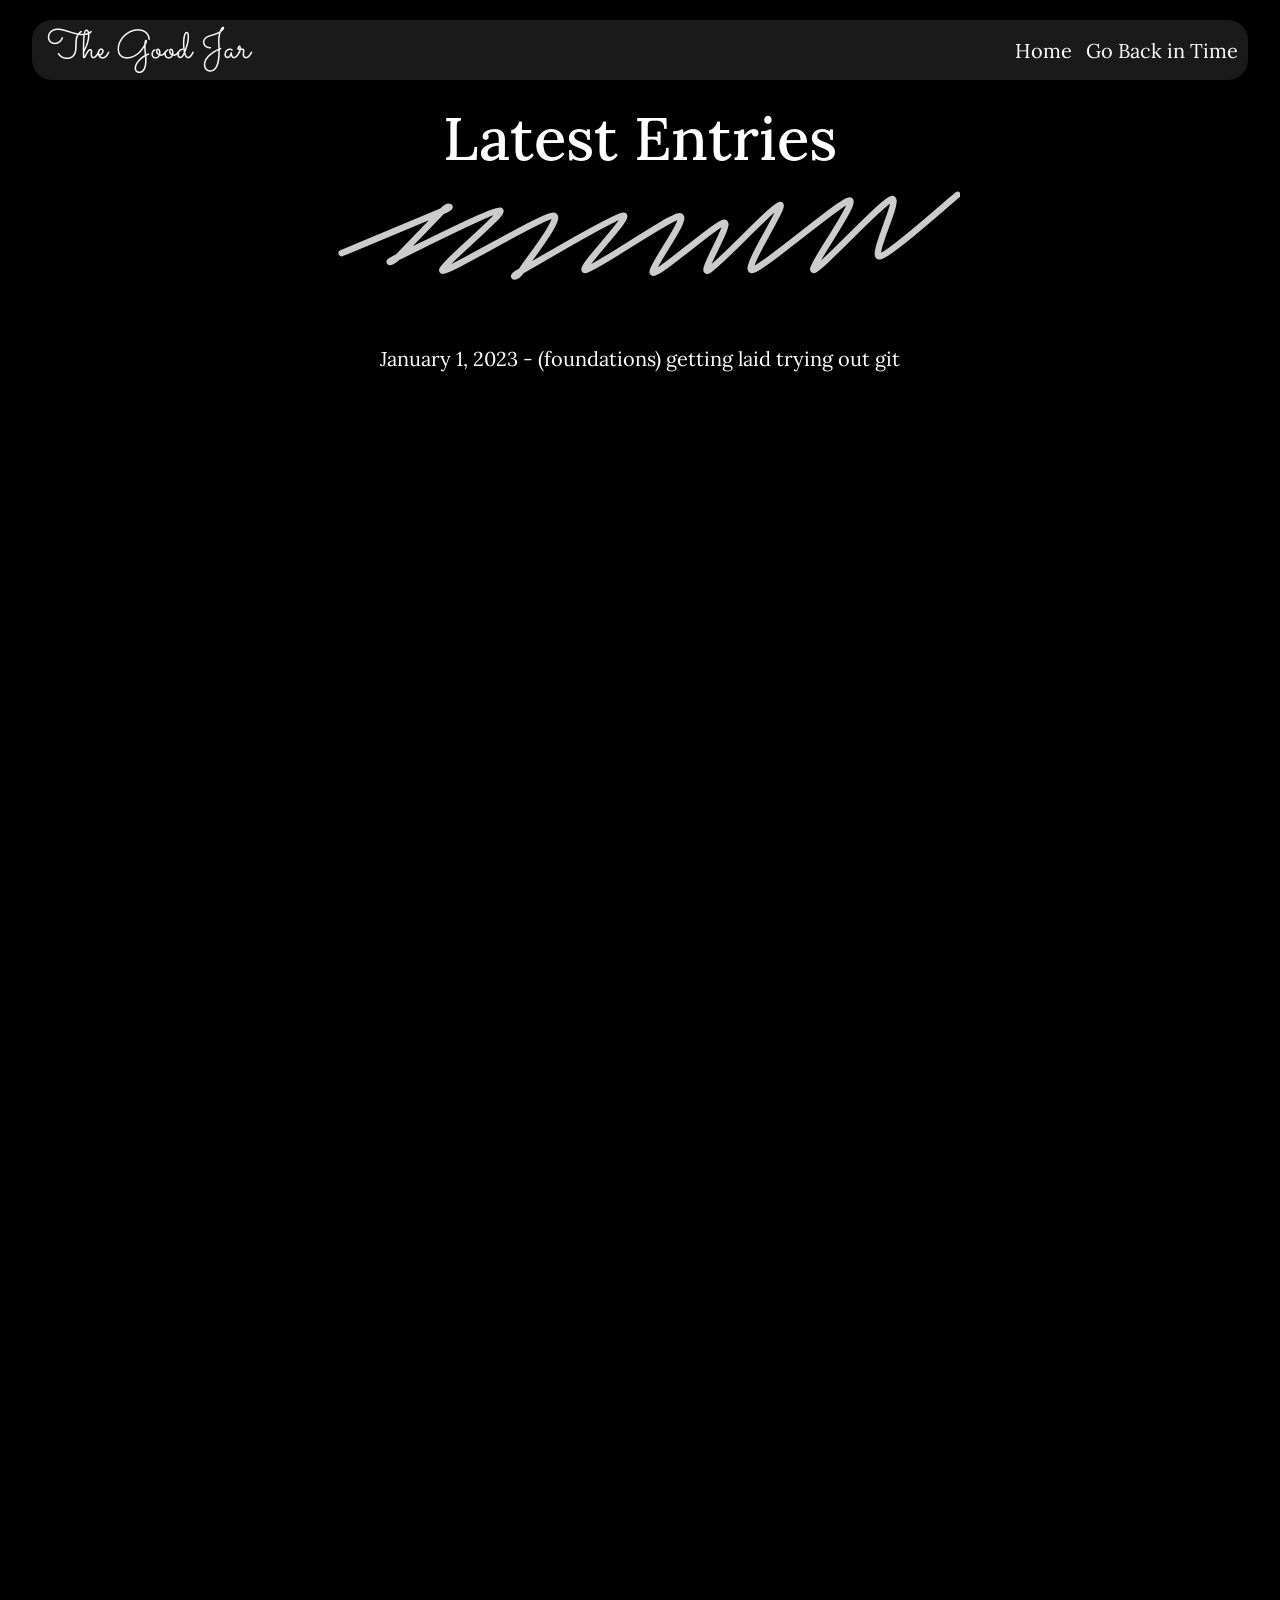
<file: home.html>
<!DOCTYPE html>
<html>
    <head>

        <link rel="stylesheet" href="styles/home.css">
        <link rel="preconnect" href="https://fonts.googleapis.com">
        <link rel="preconnect" href="https://fonts.gstatic.com" crossorigin>
        <link href="https://fonts.googleapis.com/css2?family=Lora:wght@400;600&family=Playfair+Display:wght@400;700&family=Raleway&family=Sacramento&display=swap" rel="stylesheet">
        <title>The Good Jar</title>
    </head>
    <body>
        <header class="header" >
                <a href="#" class="logo">The Good Jar</a>
            <nav class="navbar">
                <a href="#">Home</a>
                <a href="#">Go Back in Time</a>
            </nav>
        </header>
        <p><h1>Latest Entries</h1></p>
    <svg xmlns="http://www.w3.org/2000/svg" version="1.1" xmlns:xlink="http://www.w3.org/1999/xlink" xmlns:svgjs="http://svgjs.dev/svgjs" viewBox="0 0 800 400"><path d="M34.40712356567383,224.60916137695312C34.40712356567383,224.60916137695312,17.86558448791504,231.5014697265625,34.40712356567383,224.60916137695312C50.94866264343261,217.71685302734375,136.01943504333497,182.27069580078125,152.56097412109375,175.37838745117188C169.10251319885253,168.4860791015625,160.3304849243164,167.35824768066405,152.56097412109375,175.37838745117188C144.7914633178711,183.3985272216797,104.83397918701172,224.64496032714842,97.06446838378906,232.66510009765625C89.2949575805664,240.68523986816408,79.14446838378906,240.8105532836914,97.06446838378906,232.66510009765625C114.98446838378906,224.5196469116211,217.16964416503907,172.10231323242186,225.06446838378906,174.48329162597656C232.95929260253905,176.86427001953126,144.18278533935546,248.7948861694336,153.45606994628906,249.67208862304688C162.72935455322266,250.54929107666015,277.5176010131836,180.7490234375,291.3022155761719,180.7490234375C305.08683013916016,180.7490234375,257.4314483642578,240.02285949707033,251.9176025390625,249.67208862304688C246.40375671386718,259.3213177490234,234.12291809082032,259.3213177490234,251.9176025390625,249.67208862304688C269.7122869873047,240.02285949707033,367.8694842529297,180.87433685302733,379.0224914550781,180.7490234375C390.17549865722657,180.62371002197267,321.68207946777346,248.65167938232423,331.5819396972656,248.77699279785156C341.4817999267578,248.9023062133789,437.83088256835936,181.142861328125,449.73577880859375,181.6441192626953C461.64067504882814,182.14537719726562,408.84739990234374,251.22957305908204,416.6169128417969,252.35740661621094C424.38642578125,253.48524017333983,495.70838623046876,190.07601776123047,505.2322998046875,189.7000732421875C514.7562133789063,189.32412872314453,474.870322265625,252.8049560546875,484.6448669433594,249.67208862304688C494.41941162109373,246.53922119140626,567.2809674072265,167.44776214599608,575.0504760742188,167.32244873046875C582.819984741211,167.19713531494142,527.985830078125,249.5288818359375,540.141357421875,248.77699279785156C552.296884765625,248.0251037597656,651.0986022949219,161.95181274414062,661.8756713867188,161.95181274414062C672.6527404785156,161.95181274414062,609.7268603515626,249.02762176513673,617.1204223632812,248.77699279785156C624.513984375,248.5263638305664,703.1578833007812,162.54258422851564,714.6868286132812,160.16160583496094C726.2157739257813,157.78062744140624,687.9410778808593,232.5218911743164,699.4700317382812,231.77000427246094C710.9989855957032,231.01811737060547,783.3771936035156,165.56804779052734,797.0364990234375,154.79098510742188" fill="none" stroke-width="8" stroke="hsl(0, 0%, 80%)" stroke-linecap="round" stroke-dasharray="0 0"></path><defs><linearGradient id="SvgjsLinearGradient1002"><stop stop-color="hsl(37, 99%, 67%)" offset="0"></stop><stop stop-color="hsl(316, 73%, 52%)" offset="1"></stop></linearGradient></defs></svg>
 <a href="entries/1/1.html"><p>January 1, 2023 - (foundations) getting laid trying out git
</p></a>
    </body>
</html>
</file>
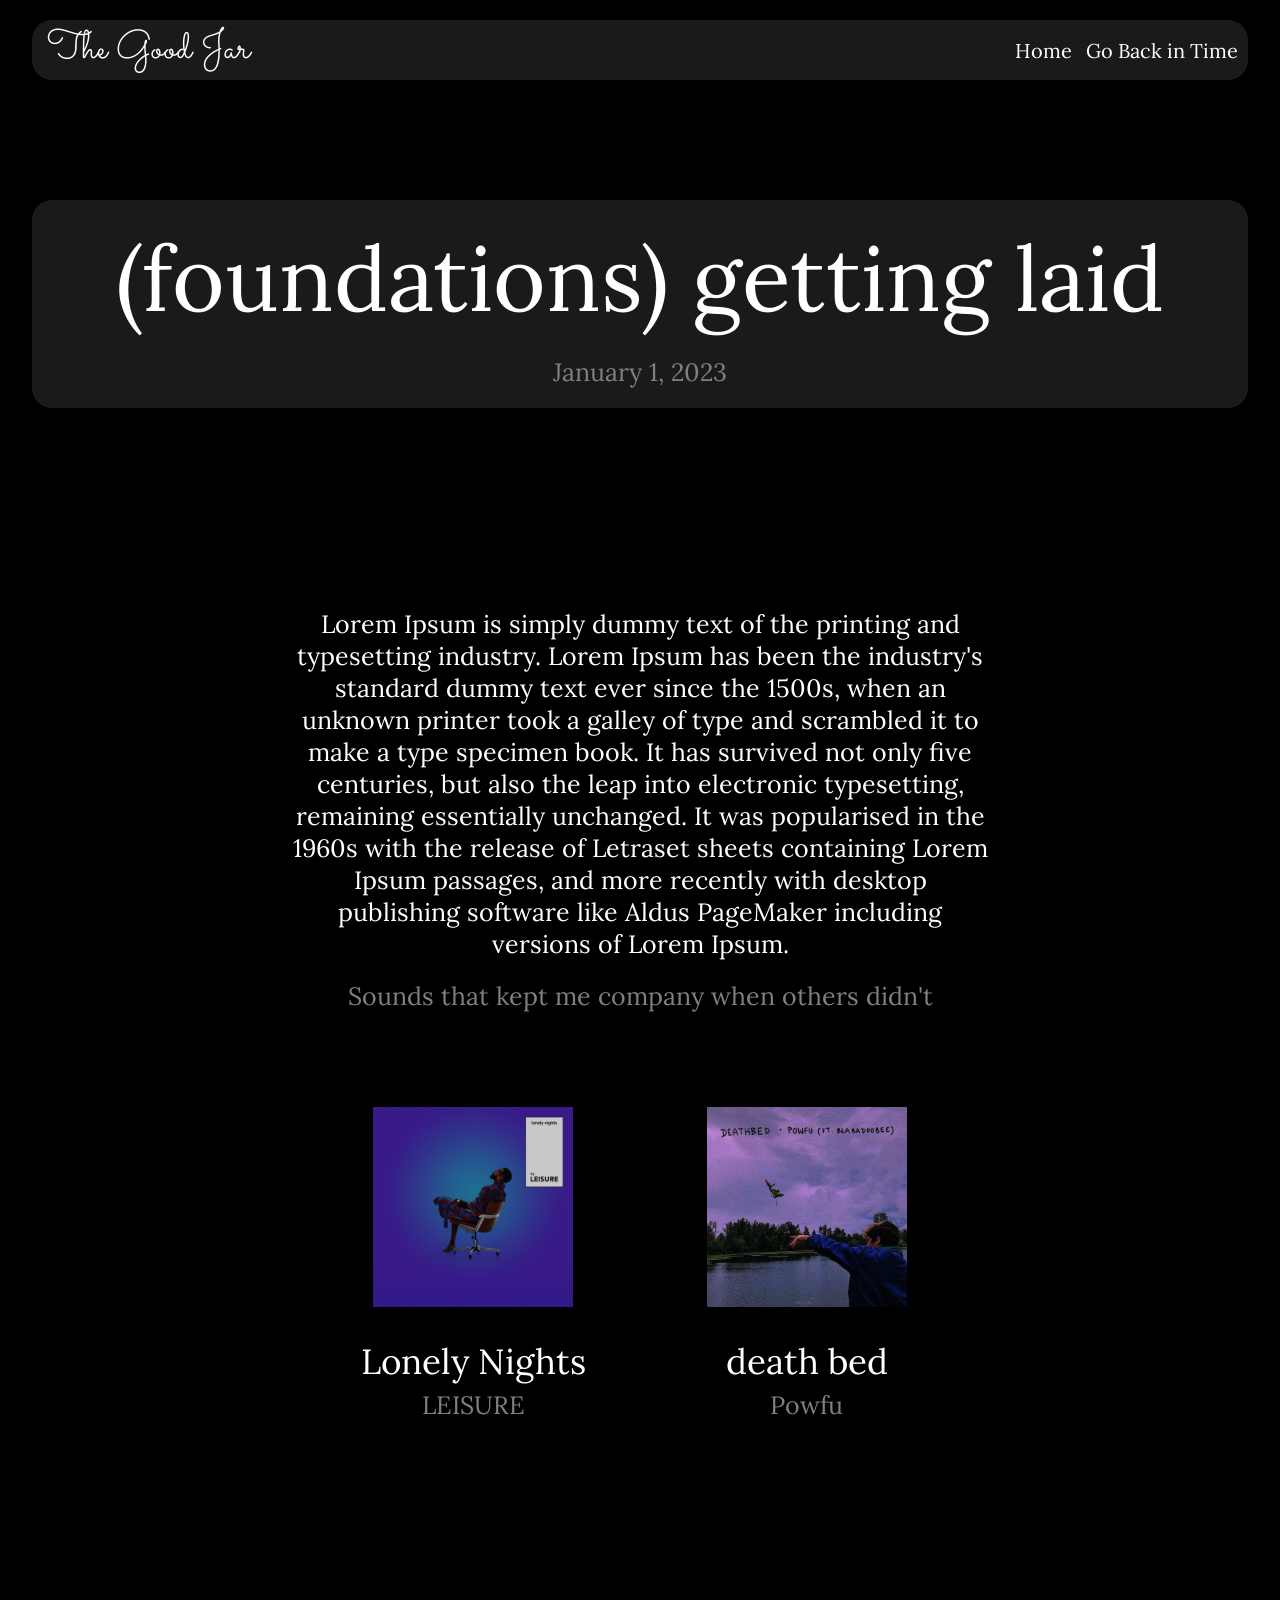
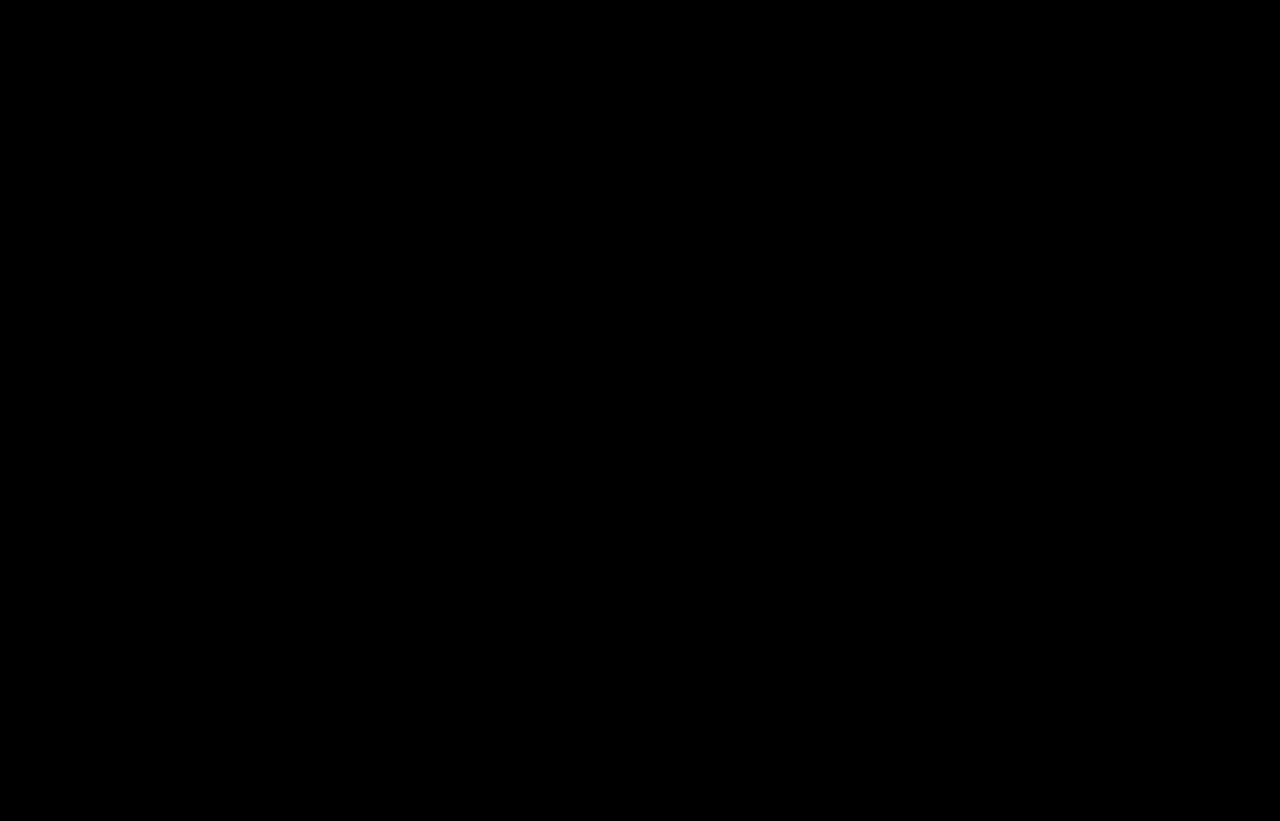
<file: entries/1/1.html>
<!DOCTYPE html>
<html>
    <head>

        <link rel="stylesheet" href="1.css">
        <link rel="preconnect" href="https://fonts.googleapis.com">
        <link rel="preconnect" href="https://fonts.gstatic.com" crossorigin>
        <link href="https://fonts.googleapis.com/css2?family=Lora:wght@400;600&family=Playfair+Display:wght@400;700&family=Raleway&family=Sacramento&display=swap" rel="stylesheet">
        <title>The Good Jar</title>
    </head>
    <body>
        <header class="header" >
                <a href="#" class="logo">The Good Jar</a>
            <nav class="navbar">
                <a href="../../home.html">Home</a>
                <a href="#">Go Back in Time</a>
            </nav>
        </header>
<!--custom entry code below-->
        
        <div class="hero">
            (foundations) getting laid
            <div class="herodate">
                January 1, 2023
            </div>
        </div>

        <div class="entry">
            <p>Lorem Ipsum is simply dummy text of the printing and typesetting industry. Lorem Ipsum has been the industry's standard dummy text ever since the 1500s, when an unknown printer took a galley of type and scrambled it to make a type specimen book. It has survived not only five centuries, but also the leap into electronic typesetting, remaining essentially unchanged. It was popularised in the 1960s with the release of Letraset sheets containing Lorem Ipsum passages, and more recently with desktop publishing software like Aldus PageMaker including versions of Lorem Ipsum.</p>
        <p class="songsubtitle">Sounds that kept me company when others didn't</p>
        <div class="songcontainer">
            <div class="songentry">
                <img src="1.jpg">
                <p class="songname">Lonely Nights</p>
                <p class="songartist">LEISURE</p>
            </div>
            <div class="songentry">
                <img src="2.jpeg">
                <p class="songname">death bed</p>
                <p class="songartist">Powfu</p>
            </div>
        </div>
        
            </div>
<!--custom entry code above-->
    </body>
    </html>
</file>
<file: styles/home.css>
:root{
    --textcolor: rgb(255, 255, 255);
    --bgcolor: #000000;
    --glasscolor: rgba(128, 128, 128, 0.473);
}
*{
    margin: 0;
    padding: 0;
    box-sizing: border-box;
    font-family: Lora;
}
        .header{
            position: fixed;
            top: 0;
            left: 0;
            width: 95%;
            height: 60px;
            margin-top: 20px;
            margin-right: 2.5%;
            margin-left: 2.5%;
            background: rgba(255, 255, 255, .1);
            display: flex;
            justify-content: space-between;
            align-items: center;
            backdrop-filter: blur(10px);
            border-radius: 20px;
        }
        a{
            text-decoration: none;
            color: var(--textcolor);
            font-size: 20px;
            margin-right: 10px;
        }
        .logo{
            font-family: sacramento;
            color: var(--textcolor);
            font-size: 40px;
            margin-left: 15px;
            line-height: 60px;
        }
body{
    min-height: 100vh;
    margin-bottom: 1000px;
    background: var(--bgcolor);
    background-size: cover;
    background-position: center;
    animation: fadeInAnimation ease-in-out 0.5s;
}
p{ margin-top: px;
    text-align: center;
    color: var(--textcolor);
}
h1{
    text-align: center;
    color: var(--textcolor);
    font-weight: 500;
    font-size: 60px;
    margin-top: 100px;
}
svg{
    display: block;
    margin-top: -105px;
    margin-bottom: -45px;
    margin-right: auto;
    margin-left: auto;
    width: 50%;
        height: 10%;
        color: var(--textcolor);
    }
    @keyframes fadeInAnimation {
        0% {
            opacity: 0;
        }
        100% {
            opacity: 1;
         }
    }
</file>
<file: entries/1/1.css>
:root{
    --textcolor: rgb(255, 255, 255);
    --bgcolor: #000000;
    --glasscolor: rgba(128, 128, 128, 0.473);
    --lighttextcolor: gray;
}
*{
    margin: 0;
    padding: 0;
    box-sizing: border-box;
    font-family: Lora;
}
        .header{
            position: fixed;
            top: 0;
            left: 0;
            width: 95%;
            height: 60px;
            margin-top: 20px;
            margin-right: 2.5%;
            margin-left: 2.5%;
            background: rgba(255, 255, 255, .1);
            display: flex;
            justify-content: space-between;
            align-items: center;
            backdrop-filter: blur(10px);
            border-radius: 20px;
            z-index: 2;
        }
        a{
            text-decoration: none;
            color: var(--textcolor);
            font-size: 20px;
            margin-right: 10px;
        }
        .logo{
            font-family: sacramento;
            color: var(--textcolor);
            font-size: 40px;
            margin-left: 15px;
            line-height: 60px;
        }
body{
    min-height: 100vh;
    margin-bottom: 1000px;
    background: var(--bgcolor);
    background-size: cover;
    background-position: center;
    animation: fadeInAnimation ease-in-out 0.5s;
}
p{ margin-top: 5px;
    text-align: center;
    color: var(--textcolor);
}
h1{
    text-align: center;
    color: var(--textcolor);
    font-weight: 500;
    font-size: 60px;
    margin-top: 100px;
}
svg{
    display: block;
    margin-top: -105px;
    margin-bottom: -45px;
    margin-right: auto;
    margin-left: auto;
    width: 50%;
        height: 10%;
        color: var(--textcolor);
    }
    @keyframes fadeInAnimation {
        0% {
            opacity: 0;
        }
        100% {
            opacity: 1;
         }
    }

/*Custom entry code from below*/
.hero{
    padding: 20px;
    background:  rgba(255, 255, 255, .1);
    margin-top: 200px;
    color: var(--textcolor);
    text-align: center;
    font-size: 90px;
    width: 95%;
    margin-right: 2.5%;
    margin-left: 2.5%;
    backdrop-filter: blur(10px);
    border-radius: 20px;
    z-index: -1;
}
.herodate{
    margin-top: 20px;
    color: var(--lighttextcolor);
    text-align: center;
    font-size: 25px;
}
.entry{
    width: 100%;
    max-width: 700px;
    text-align: center;
    margin: auto;
    margin-top: 200px;
    font-size: 25px;
}
p.songs{
    margin-top: 150px;
    font-weight: bold;
    font-size: 70px;
    font-family: Raleway;
}
p.songsubtitle{
    margin-top: 20px;
    font-size: 25px;
    font-family: Lora;
    color: var(--lighttextcolor);
}
.songcontainer{
    display: flex;
    justify-content: space-evenly;
    margin-top: 70px;
}
.songentry{
    width: 300px;
margin-top: 25px;

}
.songname{
    margin-top: 25px;
    font-size: 35px;

}
.songentry img{
    width: 200px;
    object-fit: contain;
}
.songartist{
    color: var(--lighttextcolor);

}
</file>
